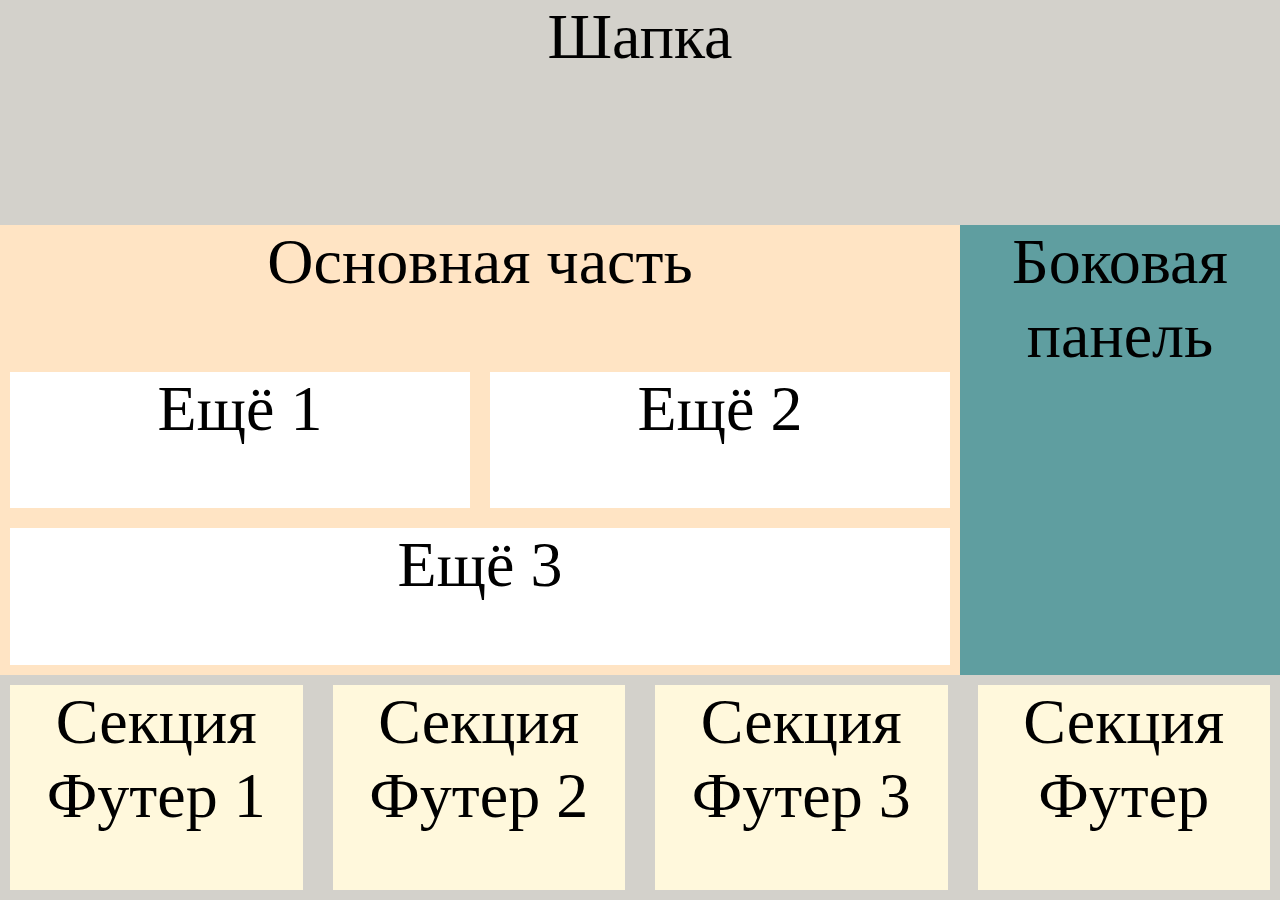
<file: assets-adaptive/index.html>
<!DOCTYPE html>
<html lang="en">
<head>
    <meta charset="UTF-8">
    <meta http-equiv="X-UA-Compatible" content="IE=edge">
    <meta name="viewport" content="width=device-width, initial-scale=1.0">
    <link rel="stylesheet" href="css/normalize.css">
    <link rel="stylesheet" href="css/style.css">
    <title>Шаблон</title>

</head>
<body>
    <div class="container">
    <header class="header">
        Шапка
    </header>
    
    <main class="main">
        <div class="main-content">Основная часть</div>
        <div class="content1">Ещё 1</div>
        <div class="content2">Ещё 2</div>
        <div class="content3">Ещё 3</div>
    </main>
    <aside class="sidebar">Боковая панель</aside>
    <footer class="footer">
        <div class="footer-section">Секция Футер 1</div>
        <div class="footer-section">Секция Футер 2</div>
        <div class="footer-section">Секция Футер 3</div>
        <div class="footer-section">Секция Футер</div>
    </footer>
</div>
</body>
</html>
</file>
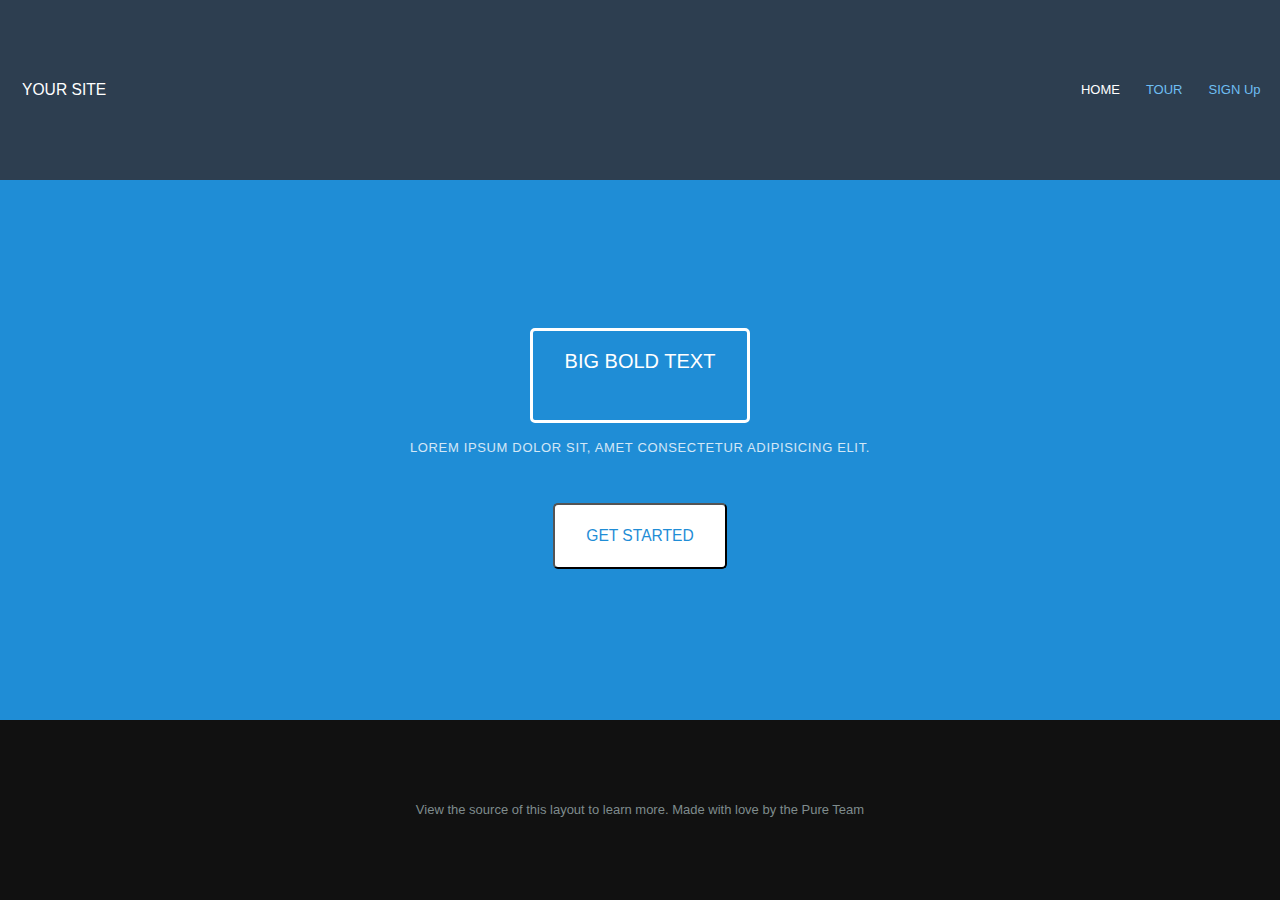
<file: assets-figma/index.html>
<!DOCTYPE html>
<html lang="en">
<head>
    <meta charset="UTF-8">
    <meta http-equiv="X-UA-Compatible" content="IE=edge">
    <meta name="viewport" content="width=device-width, initial-scale=1.0">
    <link rel="stylesheet" href="./css/normalize.css">
    <link rel="stylesheet" href="./css/style.css">
    <title>YOUR SITE</title>
</head>
<body>
    <div class="grid-container">
    <header class="header">
        <div class=" menu-grid">
           
        <a class="menu-main-link" href="#">YOUR SITE</a>
    
        <ul class="menu-list list-inline">
           <li > <a class="colorwight" href="#">HOME</a></li>
           <li> <a class="colorblue" href="#">TOUR</a></li>
           <li> <a class="colorblue" href="#">SIGN Up</a></li>
       </ul>
    
    </div>
    </header>

    <main class="main">
        <div class="splash">
       <h1 class="big-text">BIG BOLD TEXT</h1> 
       <p class="splash-subhead">Lorem ipsum dolor sit, amet consectetur adipisicing elit.  </p>
       <button class="button">GET STARTED</button>
    </div>
    </main>
    <footer class="footer">
        View the source of this layout to learn more. Made with love by the Pure Team
    </footer>
</div>
</body>
</html>
</file>
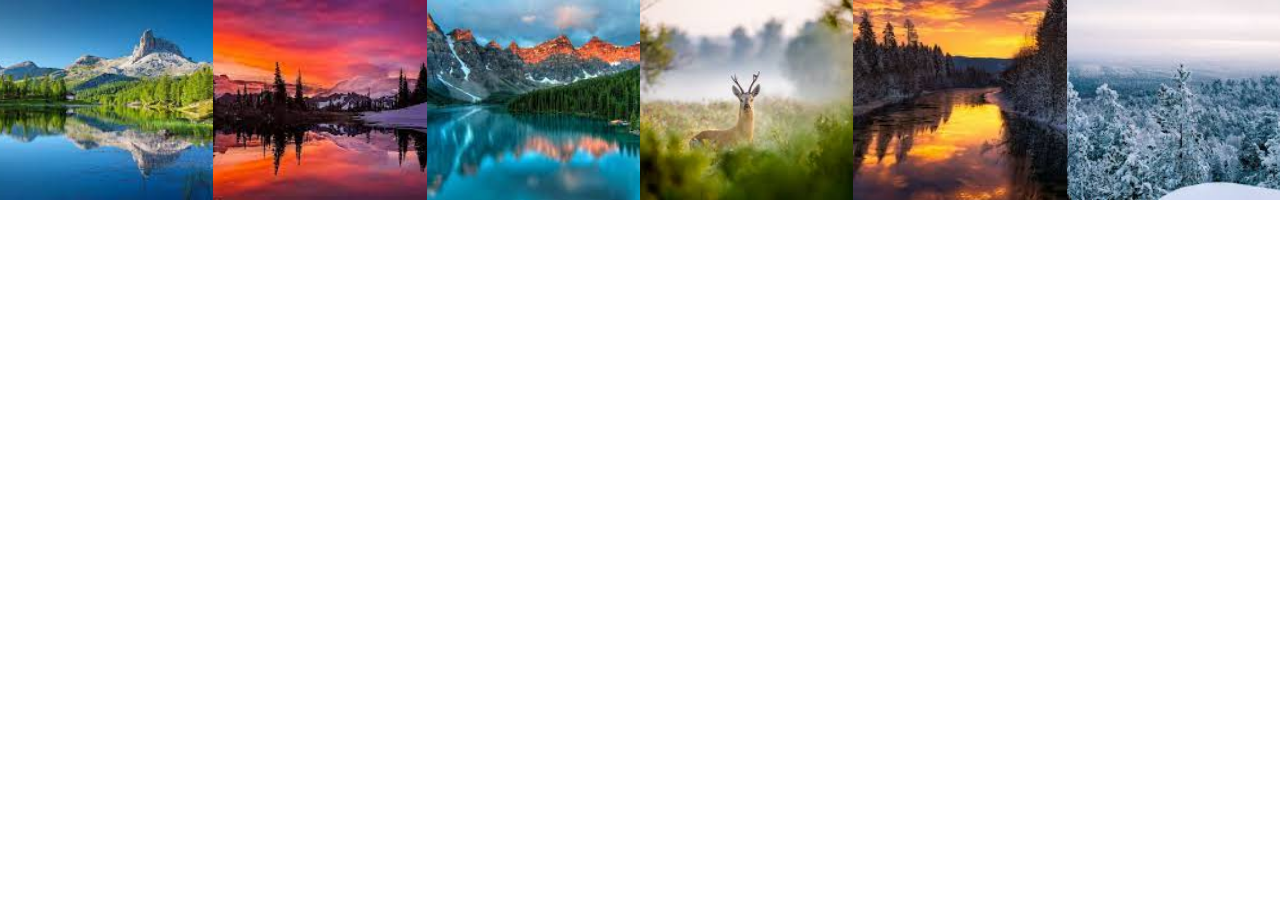
<file: assets-habr/index.html>
<!DOCTYPE html>
<html lang="ru">
<head>
    <meta charset="UTF-8">
    <meta http-equiv="X-UA-Compatible" content="IE=edge">
    <meta name="viewport" content="width=device-width, initial-scale=1.0">
    <title>Habr-grid</title>
    <link rel="stylesheet" href="./css/style.css">
    <link rel="stylesheet" href="./css/normalize.css">
</head>
<body>
    <div class="container">
        <div class="block red"><img src="./images/природа1.jpg" alt=""></div>
        <div class="block green"><img src="./images/природа2.jpg" alt=""></div>
        <div class="block gray"><img src="./images/природа3.jpg" alt=""></div>
        <div class="block blue"><img src="./images/природа4.jpg" alt=""></div>
        <div class="block rose"><img src="./images/природа5.jpg" alt=""></div>
        <div class="block violet"><img src="./images/природа6.jpg" alt=""></div>
      </div>
</body>
</html>
</file>
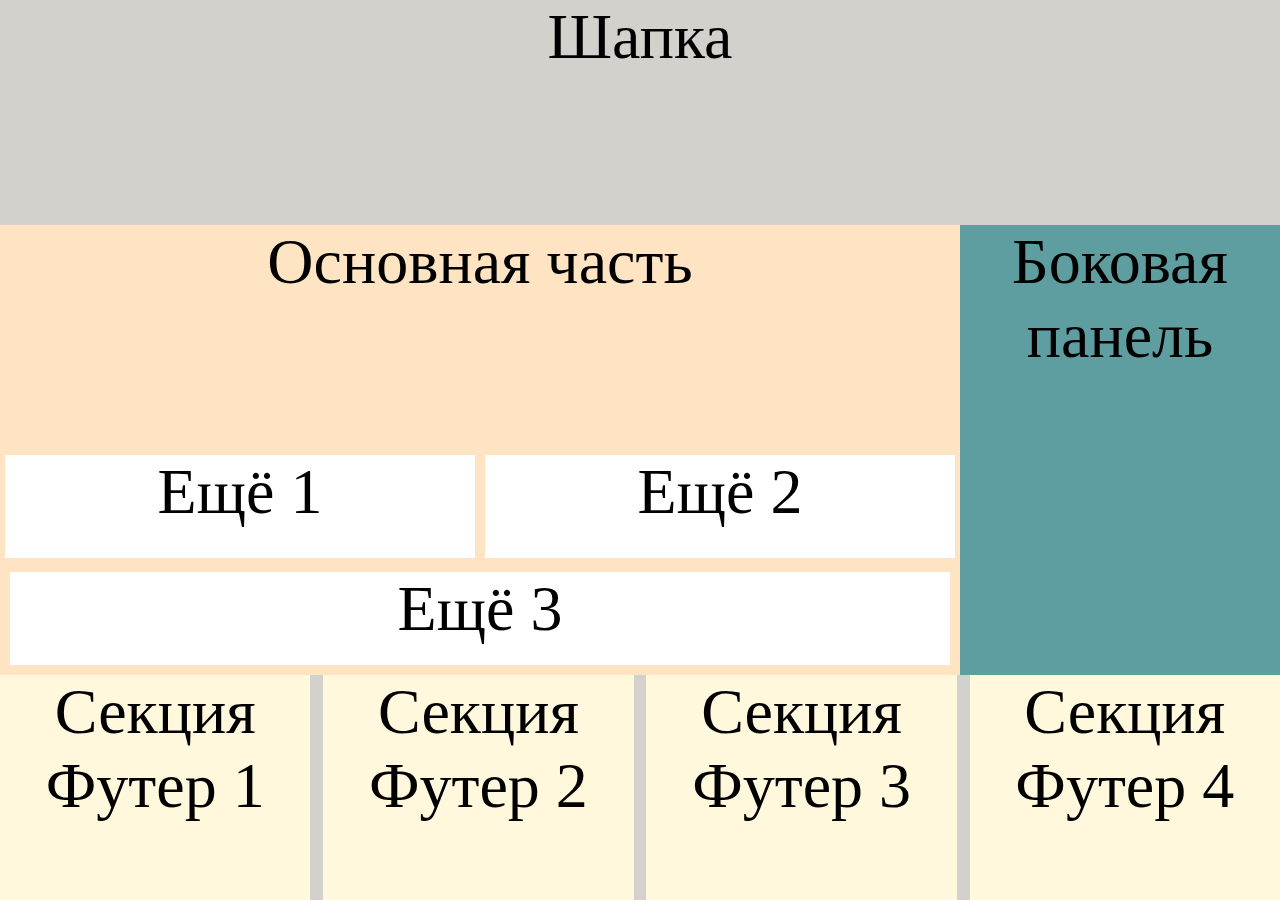
<file: assets-respons/index.html>
<!DOCTYPE html>
<html lang="en">
<head>
    <meta charset="UTF-8">
    <meta http-equiv="X-UA-Compatible" content="IE=edge">
    <meta name="viewport" content="width=device-width, initial-scale=1.0">
    <link rel="stylesheet" href="css/normalize.css">
    <link rel="stylesheet" href="css/style.css">
    <title>Шаблон</title>
</head>
<body>
    <div class="container">
    <header class="header">
        Шапка
    </header>
    
    <main class="main">
        <div class="main-content">Основная часть</div>
        <div class="content1">Ещё 1</div>
        <div class="content2">Ещё 2</div>
        <div class="content3">Ещё 3</div>
    </main>
    <aside class="sidebar">Боковая панель</aside>
    <footer class="footer">
        <div class="footer-section"> <span> Секция Футер 1</span></div>
        <div class="footer-section"><span> Секция Футер 2</span></div>
        <div class="footer-section"><span>Секция Футер 3</span> </div>
        <div class="footer-section"><span> Секция Футер 4</span></div>
    </footer>
</div>
</body>
</html>
</file>
<file: assets-adaptive/css/style.css>
body {
    text-align: center;
    font-size: 5vw;
}

 

    @media screen and (min-width: 1024px) {
        .container {
            display: grid;
            grid-template-columns: repeat(4, 1fr);
            grid-template-rows: 1fr 2fr 1fr;
            width: 100vw;
            height: 100vh;
            grid-template-areas: "hd hd hd hd"
                "mc mc mc sb"
                "ft ft ft ft";
        }
        .header {
            grid-area: hd;
            background-color: #D3D1CB;
          
        }
        
        .sidebar {
            grid-area: sb;
            background-color: cadetblue;
           }
        
        .main {
            grid-area: mc;
            background: bisque;
            display: grid;
            grid-template-rows: 2 fr 1fr 1fr;
            grid-template-columns: 1fr 1fr;
            grid-template-areas:"mc1 mc1"
            "c1 c2"
            "c3 c3" ;
          }
          .content1{grid-area: c1;
            background-color: white;
            margin: 10px;}
            .content2{grid-area: c2;
                background-color: white;
                margin: 10px;}
            .content3{grid-area:c3;
                background-color: white;
                margin: 10px;}
            .main-content{grid-area: mc1;}
        .footer {
            grid-area: ft;
            background: #D3D1CB;
            display: grid;
            grid-template-columns: repeat(4, 1fr);
                gap: 10px;
        }
        
        .footer-section {
           
            background: cornsilk;
            margin: 10px;
        }
    }

        
    

   @media screen and (max-width: 1024px){
       .footer, .footer-section{
           display: none;
       }
       .container {
        display: grid;
        grid-template-columns: repeat(4, 1fr);
        grid-template-rows: 1fr 2fr ;
        width: 100vw;
        height: 100vh;
        grid-template-areas: "hd hd hd hd"
            "mc mc mc sb"
            ;
    
    
    }
    .header {
        grid-area: hd;
        background-color: #D3D1CB;
      
    }
    
    .sidebar {
        grid-area: sb;
        background-color: cadetblue;
       }
    
    .main {
        grid-area: mc;
        background: bisque;
        display: grid;
        grid-template-rows: 2 fr 1fr 1fr;
        grid-template-columns: 1fr 1fr;
        grid-template-areas:"mc1 mc1"
        "c1 c2"
        "c3 c3" ;
      }
      .content1{grid-area: c1;
        background-color: white;
        margin: 10px;}
        .content2{grid-area: c2;
            background-color: white;
            margin: 10px;}
        .content3{grid-area:c3;
            background-color: white;
            margin: 10px;}
        .main-content{grid-area: mc1;}
    

   }
   
   @media screen and (max-width: 768px){
    .container {
        display: block;
        
        


   }
   .header, .main, .sidebar{
    height:33vh;
   }

 }
</file>
<file: assets-figma/css/style.css>
*{
    box-sizing: border-box;
}
html{
font-family: sans-serif;
}
body {
    
    line-height: 1.7em;
    color: #7f8c8d;
    font-size: 13px;
   
}
a{
    text-decoration: none;
}
ul, li, h1,p{
    padding: 0;
    margin: 0;
}
.grid-container{
    display: grid;
    height: 100vh;
    grid-template-columns: 100%;
    grid-template-rows: 1fr 3fr 1fr;
    grid-template-areas:  "hd"
                 "mn"
                 "ft";
                 
}

.header{
    grid-area: hd;
    background: #2d3e50;
}
.main{
    grid-area: mn;
    background: #1f8dd6;
}
.footer{
    background: #111;
    grid-area: ft;
}


.menu-grid{
    padding: 0.5em;
    display: grid;
    grid-template-columns: 1fr 1fr ;
grid-template-rows: 1fr;
height: 100%;
align-items: center;
}
.menu-main-link{
    padding: 0.5em 1em;
     color: white;
    font-weight: 400;
    font-size: 120%;
  
     
}
.list-inline>li{
    
    display: inline-block;
    padding: 0.5em 1em;
    
  }

  
  .colorblue{
    color: #6FBEF3;
  }
  .colorwight{
      color: white;
  }
  .menu-list{
    display: flex;
    justify-content: end;
 
  }
  @media (max-width:450px) {

      .menu-list{
    display: grid;
      }
  }
  .main{
      display: grid;
      color: white;
  }
  .splash{
      width: 80%;
      height: 50%;
      margin: auto auto;
      display: grid;
    justify-content: center;
    justify-items: center;
  }
  .big-text{
  
    text-align: center;
    text-transform: uppercase;
    border: 3px solid white;
    padding: 1em 1.6em;
    font-size: 20px;
    border-radius: 5px;
    font-weight: 100;
    line-height: 1em;
    margin: 0.67em 0;
  }
  .splash-subhead {
    color: white;
    letter-spacing: 0.05em;
    opacity: 0.8;
    text-align: center;
    text-transform: uppercase;
}
.button{
    background: white;
    color: #1f8dd6;
    border-radius: 5px;
    font-size: 120%;
    padding: 0.5em 2em;
    margin: 1em 0;
}
.footer{
    text-align: center;
    
}
.footer{
    display: grid;
    align-items: center;
}
</file>
<file: assets-habr/css/style.css>
.container {
    display: grid;
    grid-template-columns: repeat(auto-fit, minmax(200px, 1fr));
    grid-template-rows: repeat(2, 200px);
}

.container>div > img {
    width: 100%;
    height: 100%;
    object-fit: cover;
}
/* .violet{
    background-color: blueviolet;
}
.rose{
    background-color: rosybrown;
}
.blue{
    background-color:royalblue;
}
.gray{
    background-color: gray;
}
.green{
    background-color: green;
}
.red{
    background-color: red;
} */
</file>
<file: assets-respons/css/style.css>
body {
    text-align: center;
    font-size: 5vw;
}

.container {
    display: grid;
    grid-template-columns: repeat(4, 1fr);
    grid-template-rows: 1fr 2fr 1fr;
    width: 100vw;
    height: 100vh;
    grid-template-areas: "hd hd hd hd"
        "mc mc mc sb"
        "ft ft ft ft";


}

.header {
    grid-area: hd;
    background-color: #D3D1CB;
    




}

.sidebar {
    grid-area: sb;
    background-color: cadetblue;
  
    

}

.main {
    grid-area: mc;
    background: bisque;
    display: grid;
    grid-template-rows: 2fr 1fr 1fr;
    grid-template-columns: 1fr 1fr;
    grid-template-areas: "mc1 mc1"
    "c1 c2"
    "c3 c3" ;

}
.content1{grid-area: c1;
background-color: white;
margin: 1%;}
.content2{grid-area: c2;
    background-color: white;
    margin: 1%;}
.content3{grid-area:c3;
    background-color: white;
    margin: 1%;}
.main-content{grid-area: mc1;}

.footer {
    grid-area: ft;
    background: #D3D1CB;
   
    grid-template-columns: repeat(4, 1fr);
display: grid;

    gap: 1%;

}

.footer-section {
  
  

   
    background: cornsilk;
   
    
}
</file>
